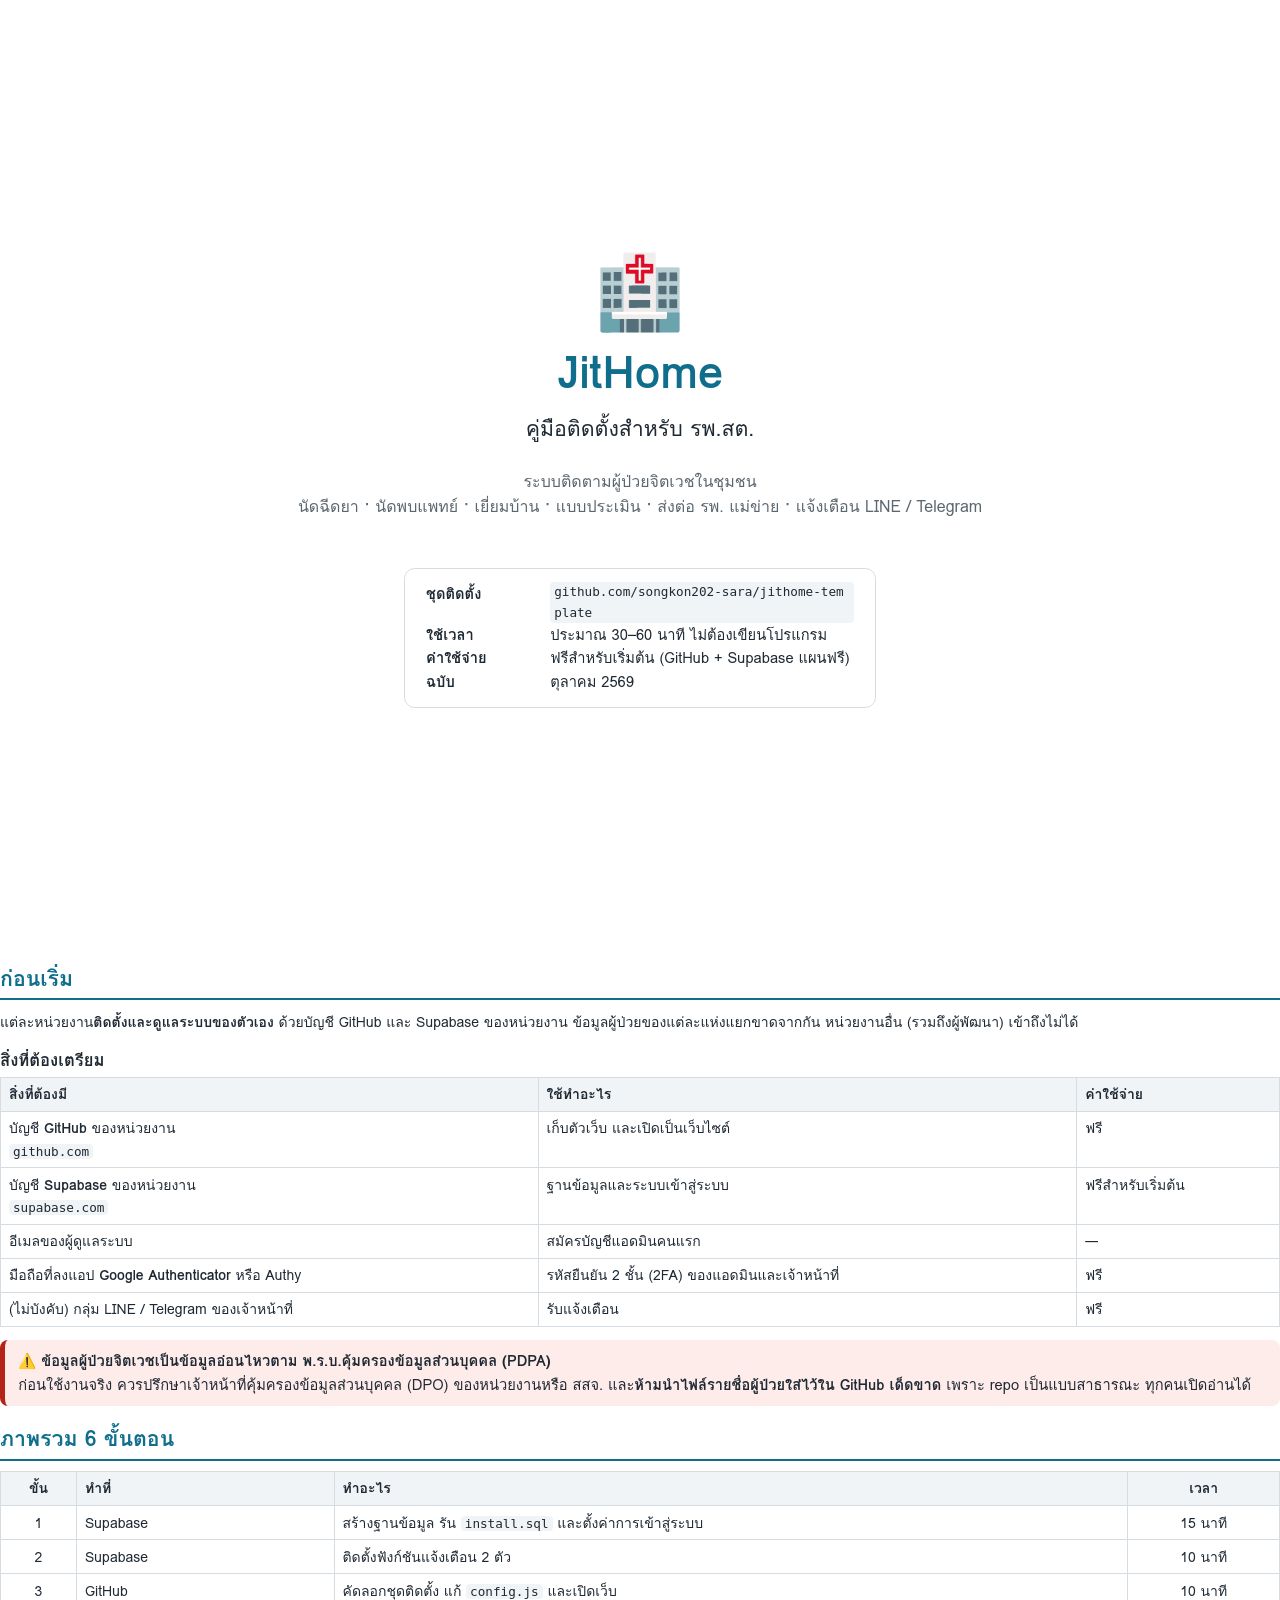
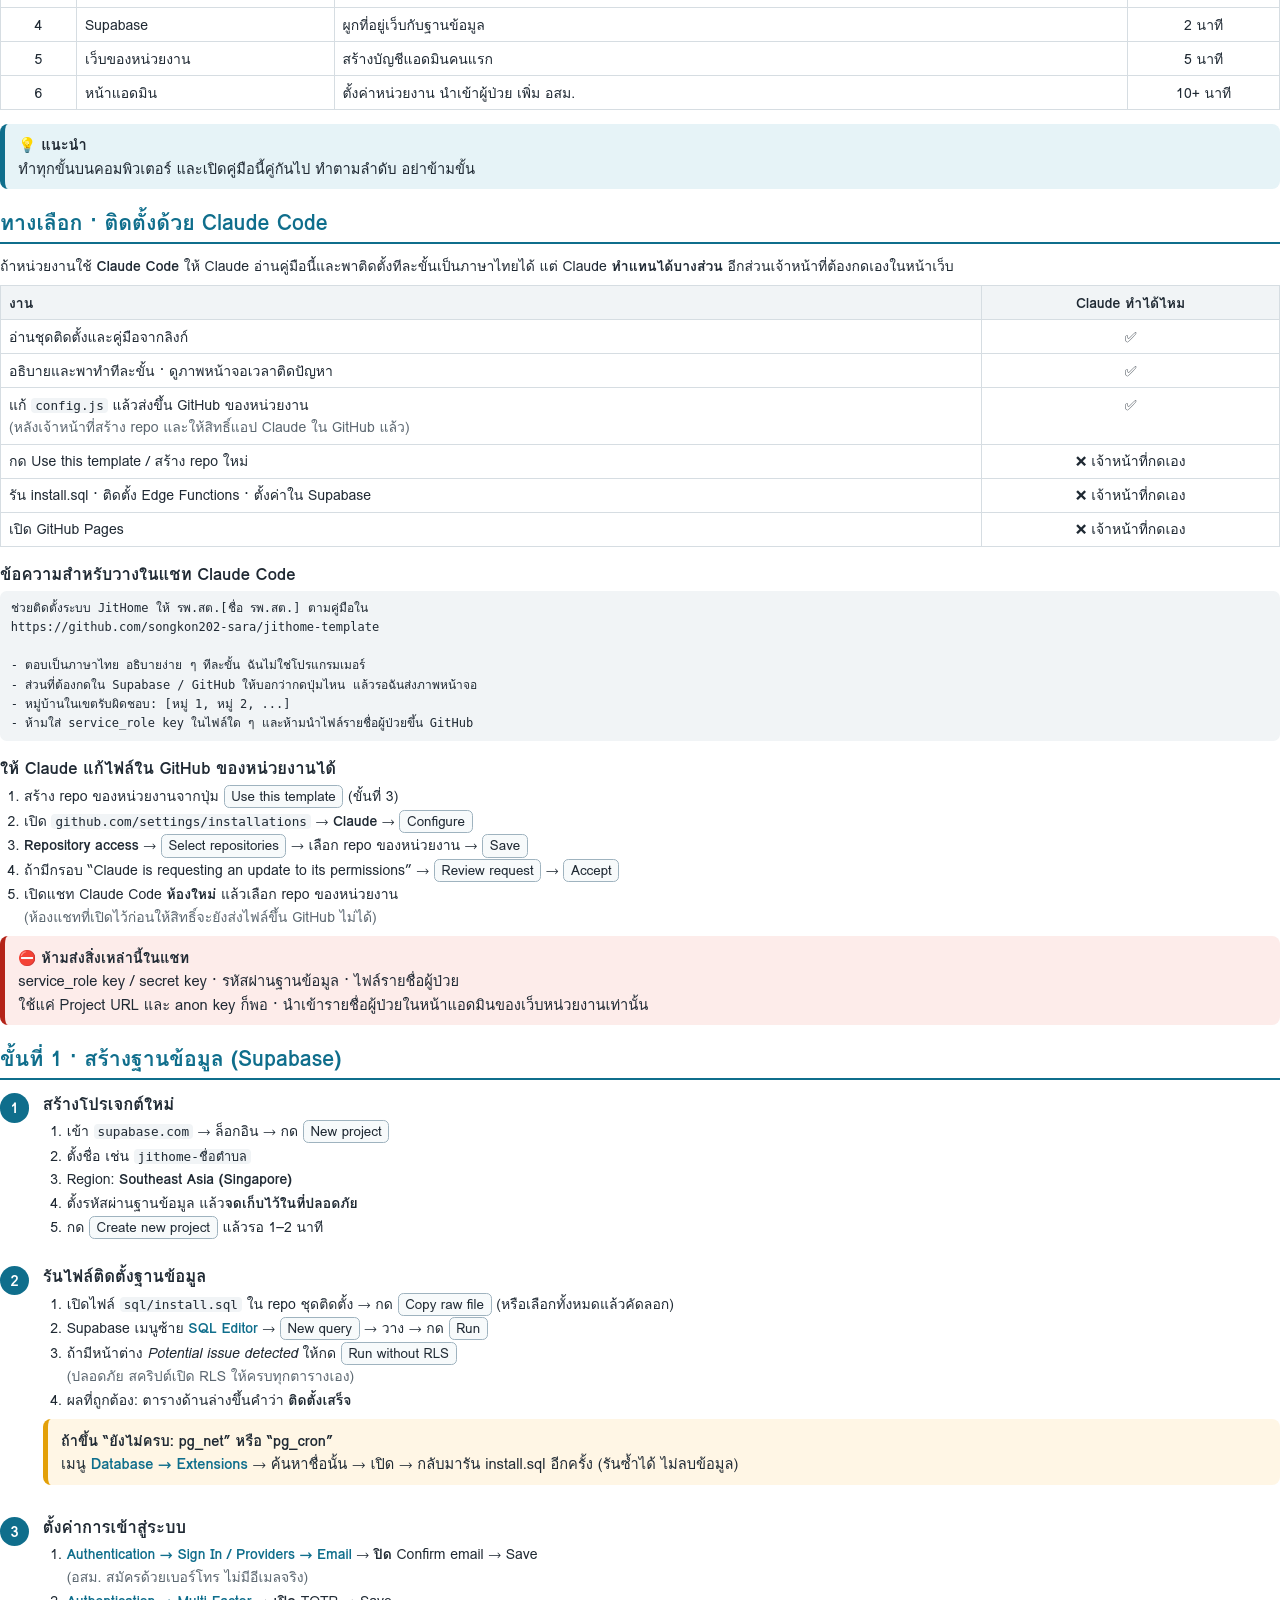
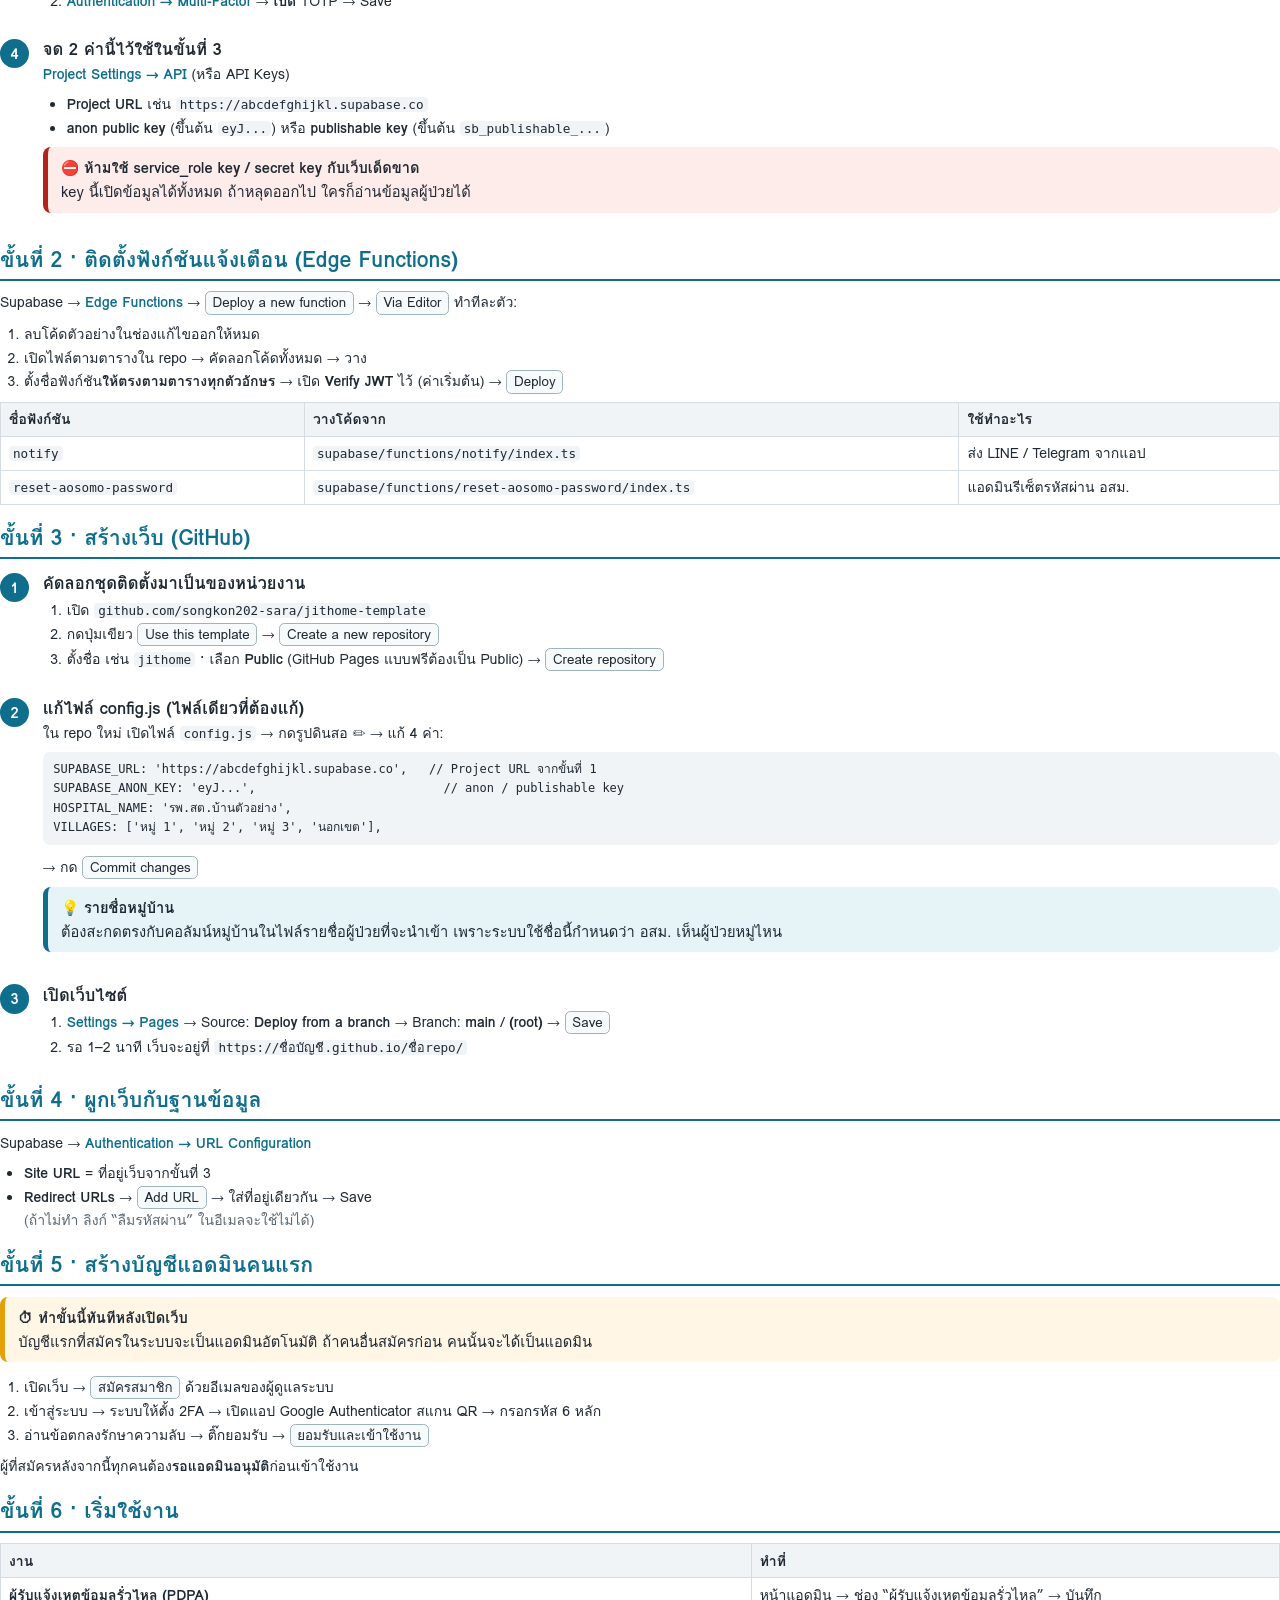
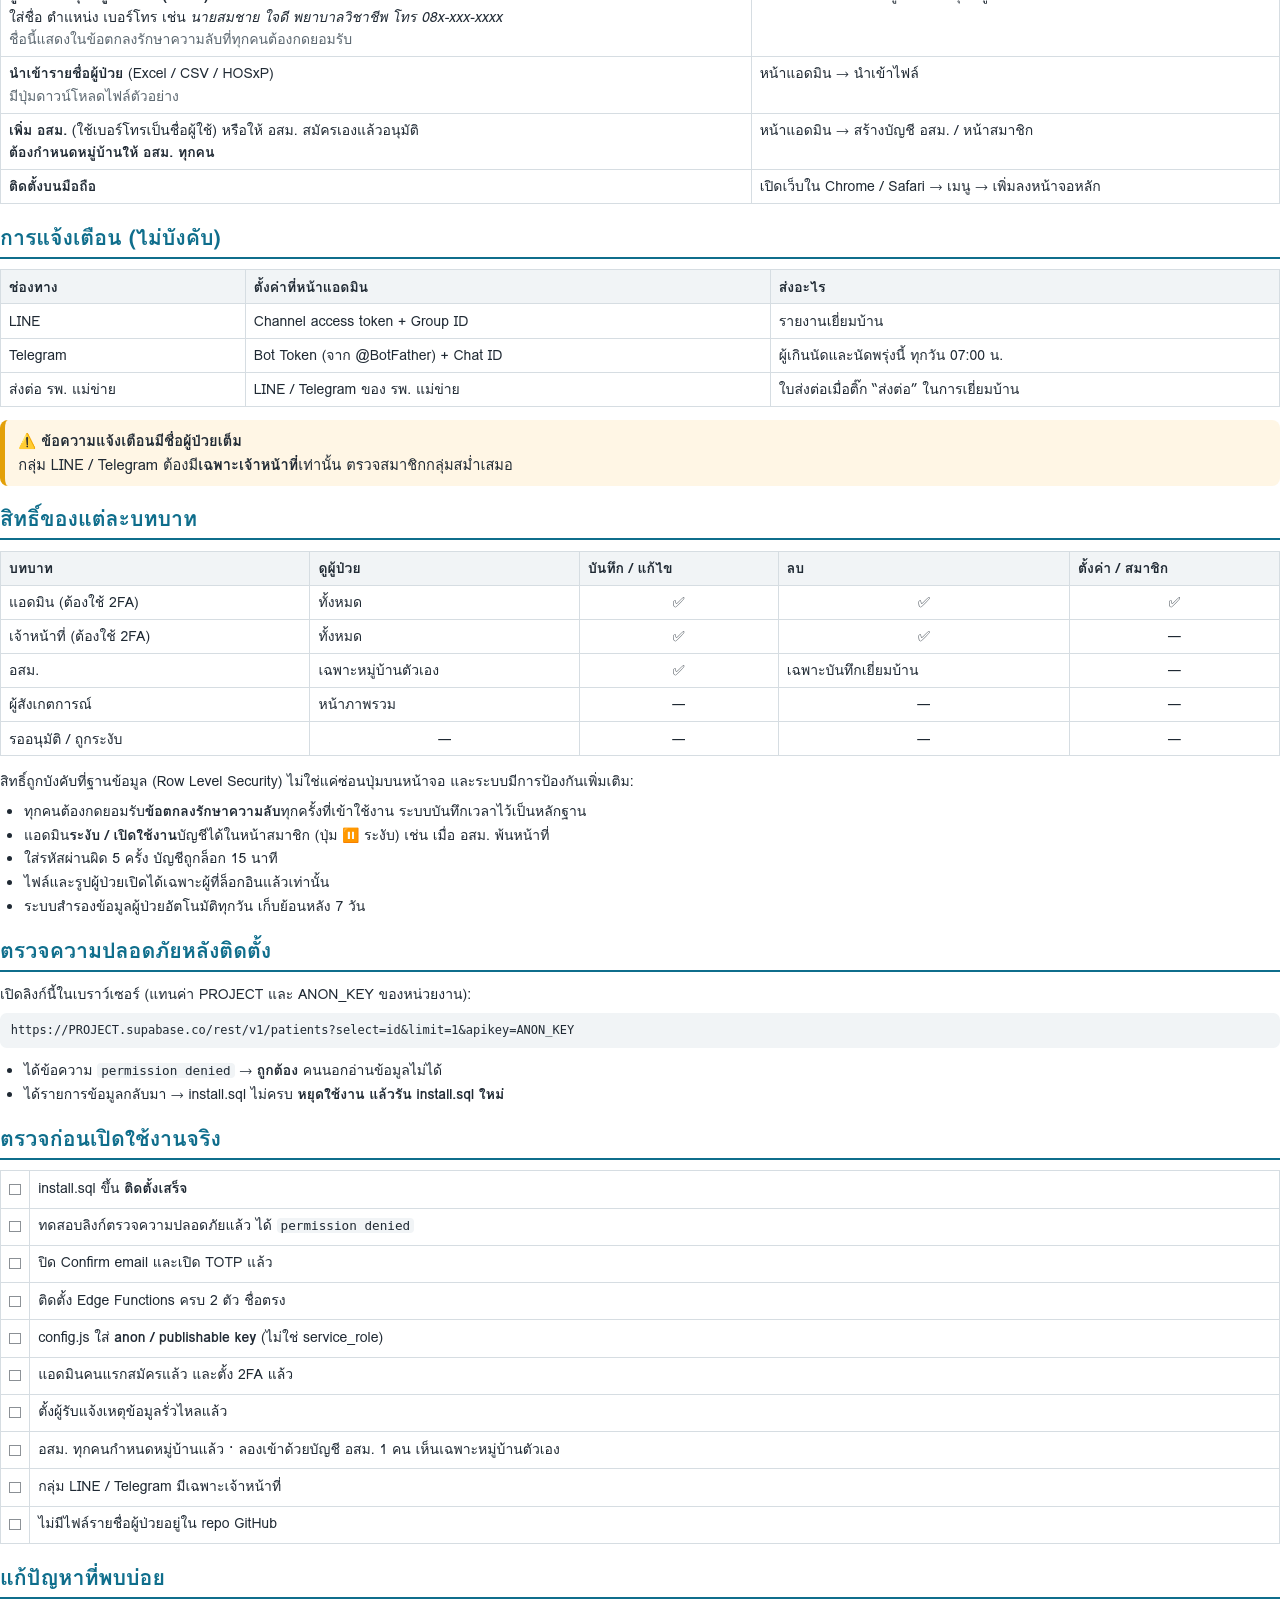
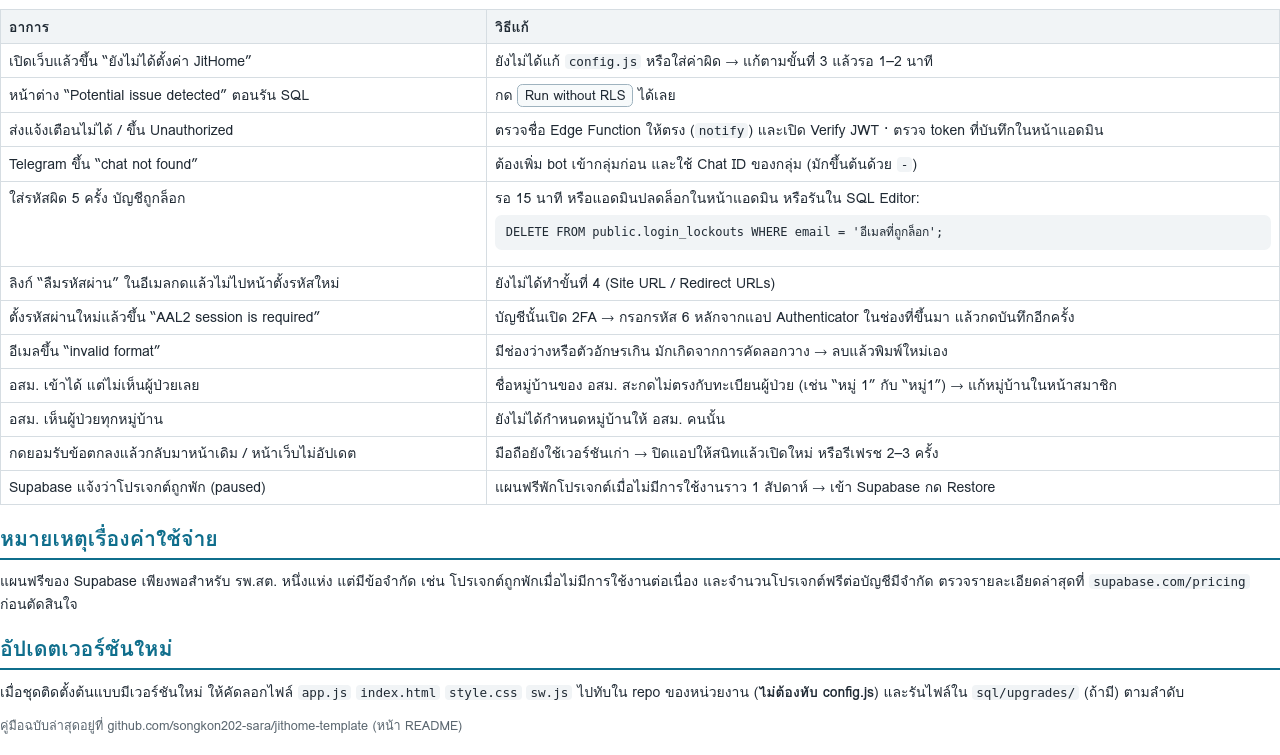
<file: guide/install-guide.html>
<!doctype html>
<html lang="th">
<head>
<meta charset="utf-8">
<title>คู่มือติดตั้ง JitHome</title>
<style>
  @page { size: A4; margin: 16mm 16mm 18mm; }
  :root { --ink:#1f2933; --muted:#5b6770; --brand:#0f6e8c; --brand-lt:#e6f3f7; --warn:#9a5b00; --warn-lt:#fff6e5; --red:#b42318; --red-lt:#fdecea; --line:#d6dde2; }
  * { box-sizing: border-box; }
  body { font-family: 'Loma', 'FreeSerif', sans-serif; color: var(--ink); font-size: 10.5pt; line-height: 1.6; margin: 0; background:#fff; }
  h1, h2, h3 { line-height: 1.35; margin: 0; }
  h2 { font-size: 16pt; color: var(--brand); margin: 0 0 8pt; padding-bottom: 4pt; border-bottom: 2px solid var(--brand); }
  h3 { font-size: 12.5pt; margin: 12pt 0 4pt; }
  p { margin: 0 0 6pt; }
  a { color: var(--brand); text-decoration: none; }
  code, .mono { font-family: 'DejaVu Sans Mono', monospace; font-size: 9.5pt; background: #f1f4f6; padding: 0 3pt; border-radius: 3pt; word-break: break-all; }
  pre { font-family: 'DejaVu Sans Mono', monospace; font-size: 9pt; background: #f1f4f6; padding: 6pt 8pt; border-radius: 5pt; white-space: pre-wrap; word-break: break-all; margin: 4pt 0 8pt; }
  .page { page-break-after: auto; }
  .cover { page-break-after: always; }
  section { break-inside: auto; }
  h2 { break-after: avoid; }
  table, .note, .warn, .danger, pre { break-inside: avoid; }
  table.trouble { break-inside: auto; }
  tr { break-inside: avoid; }
  .page:last-child { page-break-after: auto; }
  section { margin-bottom: 14pt; }
  .avoid { break-inside: avoid; }

  /* cover */
  .cover { height: 255mm; display: flex; flex-direction: column; justify-content: center; text-align: center; }
  .cover .logo { font-size: 54pt; line-height: 1; }
  .cover h1 { font-size: 34pt; color: var(--brand); margin-top: 10pt; }
  .cover .sub { font-size: 16pt; margin-top: 6pt; }
  .cover .desc { color: var(--muted); margin-top: 18pt; font-size: 12pt; }
  .cover .meta { margin: 36pt auto 0; border: 1px solid var(--line); border-radius: 8pt; padding: 10pt 16pt; text-align: left; max-width: 125mm; font-size: 11pt; }
  .cover .meta div { display: flex; gap: 8pt; }
  .cover .meta b { min-width: 30mm; }

  /* boxes */
  .note, .warn, .danger { border-radius: 6pt; padding: 7pt 10pt; margin: 6pt 0 10pt; font-size: 11pt; }
  .note { background: var(--brand-lt); border-left: 4pt solid var(--brand); }
  .warn { background: var(--warn-lt); border-left: 4pt solid #e3a008; }
  .danger { background: var(--red-lt); border-left: 4pt solid var(--red); }
  .note b:first-child, .warn b:first-child, .danger b:first-child { display: block; }

  /* steps */
  .step { display: flex; gap: 10pt; margin: 0 0 12pt; break-inside: avoid; }
  .num { flex: 0 0 22pt; height: 22pt; border-radius: 50%; background: var(--brand); color: #fff; font-weight: bold; text-align: center; line-height: 22pt; font-size: 11pt; margin-top: 2pt; }
  .step .body { flex: 1; min-width: 0; }
  .step .title { font-weight: bold; font-size: 12.5pt; }
  ol, ul { margin: 2pt 0 6pt; padding-left: 18pt; }
  li { margin: 1pt 0; }
  .btn { display: inline-block; border: 1px solid #9fb3bf; border-radius: 4pt; padding: 0 5pt; font-size: 10pt; background: #f7fafb; white-space: nowrap; }
  .path { color: var(--brand); font-weight: bold; }

  table { width: 100%; border-collapse: collapse; margin: 4pt 0 10pt; font-size: 10.5pt; }
  th, td { border: 1px solid var(--line); padding: 4pt 6pt; vertical-align: top; text-align: left; }
  th { background: #f1f4f6; }
  td.c, th.c { text-align: center; }
  .check td:first-child { width: 14pt; text-align: center; font-size: 12pt; }
  .footer-note { color: var(--muted); font-size: 9.5pt; margin-top: 10pt; }
</style>
</head>
<body>

<!-- ═════════ ปก ═════════ -->
<div class="page cover">
  <div class="logo">🏥</div>
  <h1>JitHome</h1>
  <div class="sub">คู่มือติดตั้งสำหรับ รพ.สต.</div>
  <div class="desc">ระบบติดตามผู้ป่วยจิตเวชในชุมชน<br>นัดฉีดยา · นัดพบแพทย์ · เยี่ยมบ้าน · แบบประเมิน · ส่งต่อ รพ. แม่ข่าย · แจ้งเตือน LINE / Telegram</div>
  <div class="meta">
    <div><b>ชุดติดตั้ง</b><span class="mono">github.com/songkon202-sara/jithome-template</span></div>
    <div><b>ใช้เวลา</b><span>ประมาณ 30–60 นาที ไม่ต้องเขียนโปรแกรม</span></div>
    <div><b>ค่าใช้จ่าย</b><span>ฟรีสำหรับเริ่มต้น (GitHub + Supabase แผนฟรี)</span></div>
    <div><b>ฉบับ</b><span>ตุลาคม 2569</span></div>
  </div>
</div>

<!-- ═════════ ก่อนเริ่ม ═════════ -->
<div class="page">
<section>
  <h2>ก่อนเริ่ม</h2>
  <p>แต่ละหน่วยงาน<b>ติดตั้งและดูแลระบบของตัวเอง</b> ด้วยบัญชี GitHub และ Supabase ของหน่วยงาน
  ข้อมูลผู้ป่วยของแต่ละแห่งแยกขาดจากกัน หน่วยงานอื่น (รวมถึงผู้พัฒนา) เข้าถึงไม่ได้</p>

  <h3>สิ่งที่ต้องเตรียม</h3>
  <table>
    <tr><th>สิ่งที่ต้องมี</th><th>ใช้ทำอะไร</th><th>ค่าใช้จ่าย</th></tr>
    <tr><td>บัญชี <b>GitHub</b> ของหน่วยงาน<br><span class="mono">github.com</span></td><td>เก็บตัวเว็บ และเปิดเป็นเว็บไซต์</td><td>ฟรี</td></tr>
    <tr><td>บัญชี <b>Supabase</b> ของหน่วยงาน<br><span class="mono">supabase.com</span></td><td>ฐานข้อมูลและระบบเข้าสู่ระบบ</td><td>ฟรีสำหรับเริ่มต้น</td></tr>
    <tr><td>อีเมลของผู้ดูแลระบบ</td><td>สมัครบัญชีแอดมินคนแรก</td><td>—</td></tr>
    <tr><td>มือถือที่ลงแอป <b>Google Authenticator</b> หรือ Authy</td><td>รหัสยืนยัน 2 ชั้น (2FA) ของแอดมินและเจ้าหน้าที่</td><td>ฟรี</td></tr>
    <tr><td>(ไม่บังคับ) กลุ่ม LINE / Telegram ของเจ้าหน้าที่</td><td>รับแจ้งเตือน</td><td>ฟรี</td></tr>
  </table>

  <div class="danger"><b>⚠️ ข้อมูลผู้ป่วยจิตเวชเป็นข้อมูลอ่อนไหวตาม พ.ร.บ.คุ้มครองข้อมูลส่วนบุคคล (PDPA)</b>
  ก่อนใช้งานจริง ควรปรึกษาเจ้าหน้าที่คุ้มครองข้อมูลส่วนบุคคล (DPO) ของหน่วยงานหรือ สสจ.
  และ<b>ห้ามนำไฟล์รายชื่อผู้ป่วยใส่ไว้ใน GitHub เด็ดขาด</b> เพราะ repo เป็นแบบสาธารณะ ทุกคนเปิดอ่านได้</div>
</section>

<section>
  <h2>ภาพรวม 6 ขั้นตอน</h2>
  <table>
    <tr><th class="c">ขั้น</th><th>ทำที่</th><th>ทำอะไร</th><th class="c">เวลา</th></tr>
    <tr><td class="c">1</td><td>Supabase</td><td>สร้างฐานข้อมูล รัน <code>install.sql</code> และตั้งค่าการเข้าสู่ระบบ</td><td class="c">15 นาที</td></tr>
    <tr><td class="c">2</td><td>Supabase</td><td>ติดตั้งฟังก์ชันแจ้งเตือน 2 ตัว</td><td class="c">10 นาที</td></tr>
    <tr><td class="c">3</td><td>GitHub</td><td>คัดลอกชุดติดตั้ง แก้ <code>config.js</code> และเปิดเว็บ</td><td class="c">10 นาที</td></tr>
    <tr><td class="c">4</td><td>Supabase</td><td>ผูกที่อยู่เว็บกับฐานข้อมูล</td><td class="c">2 นาที</td></tr>
    <tr><td class="c">5</td><td>เว็บของหน่วยงาน</td><td>สร้างบัญชีแอดมินคนแรก</td><td class="c">5 นาที</td></tr>
    <tr><td class="c">6</td><td>หน้าแอดมิน</td><td>ตั้งค่าหน่วยงาน นำเข้าผู้ป่วย เพิ่ม อสม.</td><td class="c">10+ นาที</td></tr>
  </table>
  <div class="note"><b>💡 แนะนำ</b>ทำทุกขั้นบนคอมพิวเตอร์ และเปิดคู่มือนี้คู่กันไป ทำตามลำดับ อย่าข้ามขั้น</div>
</section>


<section class="avoid" style="break-before: page">
  <h2>ทางเลือก · ติดตั้งด้วย Claude Code</h2>
  <p>ถ้าหน่วยงานใช้ <b>Claude Code</b> ให้ Claude อ่านคู่มือนี้และพาติดตั้งทีละขั้นเป็นภาษาไทยได้
  แต่ Claude <b>ทำแทนได้บางส่วน</b> อีกส่วนเจ้าหน้าที่ต้องกดเองในหน้าเว็บ</p>
  <table>
    <tr><th>งาน</th><th class="c">Claude ทำได้ไหม</th></tr>
    <tr><td>อ่านชุดติดตั้งและคู่มือจากลิงก์</td><td class="c">✅</td></tr>
    <tr><td>อธิบายและพาทำทีละขั้น · ดูภาพหน้าจอเวลาติดปัญหา</td><td class="c">✅</td></tr>
    <tr><td>แก้ <code>config.js</code> แล้วส่งขึ้น GitHub ของหน่วยงาน<br><span style="color:var(--muted)">(หลังเจ้าหน้าที่สร้าง repo และให้สิทธิ์แอป Claude ใน GitHub แล้ว)</span></td><td class="c">✅</td></tr>
    <tr><td>กด Use this template / สร้าง repo ใหม่</td><td class="c">❌ เจ้าหน้าที่กดเอง</td></tr>
    <tr><td>รัน install.sql · ติดตั้ง Edge Functions · ตั้งค่าใน Supabase</td><td class="c">❌ เจ้าหน้าที่กดเอง</td></tr>
    <tr><td>เปิด GitHub Pages</td><td class="c">❌ เจ้าหน้าที่กดเอง</td></tr>
  </table>

  <h3>ข้อความสำหรับวางในแชท Claude Code</h3>
<pre>ช่วยติดตั้งระบบ JitHome ให้ รพ.สต.[ชื่อ รพ.สต.] ตามคู่มือใน
https://github.com/songkon202-sara/jithome-template

- ตอบเป็นภาษาไทย อธิบายง่าย ๆ ทีละขั้น ฉันไม่ใช่โปรแกรมเมอร์
- ส่วนที่ต้องกดใน Supabase / GitHub ให้บอกว่ากดปุ่มไหน แล้วรอฉันส่งภาพหน้าจอ
- หมู่บ้านในเขตรับผิดชอบ: [หมู่ 1, หมู่ 2, ...]
- ห้ามใส่ service_role key ในไฟล์ใด ๆ และห้ามนำไฟล์รายชื่อผู้ป่วยขึ้น GitHub</pre>

  <h3>ให้ Claude แก้ไฟล์ใน GitHub ของหน่วยงานได้</h3>
  <ol>
    <li>สร้าง repo ของหน่วยงานจากปุ่ม <span class="btn">Use this template</span> (ขั้นที่ 3)</li>
    <li>เปิด <span class="mono">github.com/settings/installations</span> → <b>Claude</b> → <span class="btn">Configure</span></li>
    <li><b>Repository access</b> → <span class="btn">Select repositories</span> → เลือก repo ของหน่วยงาน → <span class="btn">Save</span></li>
    <li>ถ้ามีกรอบ “Claude is requesting an update to its permissions” → <span class="btn">Review request</span> → <span class="btn">Accept</span></li>
    <li>เปิดแชท Claude Code <b>ห้องใหม่</b> แล้วเลือก repo ของหน่วยงาน<br><span style="color:var(--muted)">(ห้องแชทที่เปิดไว้ก่อนให้สิทธิ์จะยังส่งไฟล์ขึ้น GitHub ไม่ได้)</span></li>
  </ol>

  <div class="danger"><b>⛔ ห้ามส่งสิ่งเหล่านี้ในแชท</b>
  service_role key / secret key · รหัสผ่านฐานข้อมูล · ไฟล์รายชื่อผู้ป่วย<br>
  ใช้แค่ Project URL และ anon key ก็พอ · นำเข้ารายชื่อผู้ป่วยในหน้าแอดมินของเว็บหน่วยงานเท่านั้น</div>
</section>
</div>

<!-- ═════════ ขั้นที่ 1 ═════════ -->
<div class="page">
<section>
  <h2>ขั้นที่ 1 · สร้างฐานข้อมูล (Supabase)</h2>

  <div class="step"><div class="num">1</div><div class="body">
    <div class="title">สร้างโปรเจกต์ใหม่</div>
    <ol>
      <li>เข้า <span class="mono">supabase.com</span> → ล็อกอิน → กด <span class="btn">New project</span></li>
      <li>ตั้งชื่อ เช่น <code>jithome-ชื่อตำบล</code></li>
      <li>Region: <b>Southeast Asia (Singapore)</b></li>
      <li>ตั้งรหัสผ่านฐานข้อมูล แล้ว<b>จดเก็บไว้ในที่ปลอดภัย</b></li>
      <li>กด <span class="btn">Create new project</span> แล้วรอ 1–2 นาที</li>
    </ol>
  </div></div>

  <div class="step"><div class="num">2</div><div class="body">
    <div class="title">รันไฟล์ติดตั้งฐานข้อมูล</div>
    <ol>
      <li>เปิดไฟล์ <code>sql/install.sql</code> ใน repo ชุดติดตั้ง → กด <span class="btn">Copy raw file</span> (หรือเลือกทั้งหมดแล้วคัดลอก)</li>
      <li>Supabase เมนูซ้าย <span class="path">SQL Editor</span> → <span class="btn">New query</span> → วาง → กด <span class="btn">Run</span></li>
      <li>ถ้ามีหน้าต่าง <i>Potential issue detected</i> ให้กด <span class="btn">Run without RLS</span><br>
          <span style="color:var(--muted)">(ปลอดภัย สคริปต์เปิด RLS ให้ครบทุกตารางเอง)</span></li>
      <li>ผลที่ถูกต้อง: ตารางด้านล่างขึ้นคำว่า <b>ติดตั้งเสร็จ</b></li>
    </ol>
    <div class="warn"><b>ถ้าขึ้น “ยังไม่ครบ: pg_net” หรือ “pg_cron”</b>
    เมนู <span class="path">Database → Extensions</span> → ค้นหาชื่อนั้น → เปิด → กลับมารัน install.sql อีกครั้ง (รันซ้ำได้ ไม่ลบข้อมูล)</div>
  </div></div>

  <div class="step"><div class="num">3</div><div class="body">
    <div class="title">ตั้งค่าการเข้าสู่ระบบ</div>
    <ol>
      <li><span class="path">Authentication → Sign In / Providers → Email</span> → <b>ปิด</b> Confirm email → Save<br>
          <span style="color:var(--muted)">(อสม. สมัครด้วยเบอร์โทร ไม่มีอีเมลจริง)</span></li>
      <li><span class="path">Authentication → Multi-Factor</span> → <b>เปิด</b> TOTP → Save</li>
    </ol>
  </div></div>

  <div class="step"><div class="num">4</div><div class="body">
    <div class="title">จด 2 ค่านี้ไว้ใช้ในขั้นที่ 3</div>
    <p><span class="path">Project Settings → API</span> (หรือ API Keys)</p>
    <ul>
      <li><b>Project URL</b> เช่น <code>https://abcdefghijkl.supabase.co</code></li>
      <li><b>anon public key</b> (ขึ้นต้น <code>eyJ...</code>) หรือ <b>publishable key</b> (ขึ้นต้น <code>sb_publishable_...</code>)</li>
    </ul>
    <div class="danger"><b>⛔ ห้ามใช้ service_role key / secret key กับเว็บเด็ดขาด</b>
    key นี้เปิดข้อมูลได้ทั้งหมด ถ้าหลุดออกไป ใครก็อ่านข้อมูลผู้ป่วยได้</div>
  </div></div>
</section>
</div>

<!-- ═════════ ขั้นที่ 2-3 ═════════ -->
<div class="page">
<section style="break-before: page">
  <h2>ขั้นที่ 2 · ติดตั้งฟังก์ชันแจ้งเตือน (Edge Functions)</h2>
  <p>Supabase → <span class="path">Edge Functions</span> → <span class="btn">Deploy a new function</span> → <span class="btn">Via Editor</span> ทำทีละตัว:</p>
  <ol>
    <li>ลบโค้ดตัวอย่างในช่องแก้ไขออกให้หมด</li>
    <li>เปิดไฟล์ตามตารางใน repo → คัดลอกโค้ดทั้งหมด → วาง</li>
    <li>ตั้งชื่อฟังก์ชัน<b>ให้ตรงตามตารางทุกตัวอักษร</b> → เปิด <b>Verify JWT</b> ไว้ (ค่าเริ่มต้น) → <span class="btn">Deploy</span></li>
  </ol>
  <table>
    <tr><th>ชื่อฟังก์ชัน</th><th>วางโค้ดจาก</th><th>ใช้ทำอะไร</th></tr>
    <tr><td><code>notify</code></td><td><code>supabase/functions/notify/index.ts</code></td><td>ส่ง LINE / Telegram จากแอป</td></tr>
    <tr><td><code>reset-aosomo-password</code></td><td><code>supabase/functions/reset-aosomo-password/index.ts</code></td><td>แอดมินรีเซ็ตรหัสผ่าน อสม.</td></tr>
  </table>
</section>

<section>
  <h2>ขั้นที่ 3 · สร้างเว็บ (GitHub)</h2>

  <div class="step"><div class="num">1</div><div class="body">
    <div class="title">คัดลอกชุดติดตั้งมาเป็นของหน่วยงาน</div>
    <ol>
      <li>เปิด <span class="mono">github.com/songkon202-sara/jithome-template</span></li>
      <li>กดปุ่มเขียว <span class="btn">Use this template</span> → <span class="btn">Create a new repository</span></li>
      <li>ตั้งชื่อ เช่น <code>jithome</code> · เลือก <b>Public</b> (GitHub Pages แบบฟรีต้องเป็น Public) → <span class="btn">Create repository</span></li>
    </ol>
  </div></div>

  <div class="step"><div class="num">2</div><div class="body">
    <div class="title">แก้ไฟล์ config.js (ไฟล์เดียวที่ต้องแก้)</div>
    <p>ใน repo ใหม่ เปิดไฟล์ <code>config.js</code> → กดรูปดินสอ ✏️ → แก้ 4 ค่า:</p>
<pre>SUPABASE_URL: 'https://abcdefghijkl.supabase.co',   // Project URL จากขั้นที่ 1
SUPABASE_ANON_KEY: 'eyJ...',                          // anon / publishable key
HOSPITAL_NAME: 'รพ.สต.บ้านตัวอย่าง',
VILLAGES: ['หมู่ 1', 'หมู่ 2', 'หมู่ 3', 'นอกเขต'],</pre>
    <p>→ กด <span class="btn">Commit changes</span></p>
    <div class="note"><b>💡 รายชื่อหมู่บ้าน</b>ต้องสะกดตรงกับคอลัมน์หมู่บ้านในไฟล์รายชื่อผู้ป่วยที่จะนำเข้า เพราะระบบใช้ชื่อนี้กำหนดว่า อสม. เห็นผู้ป่วยหมู่ไหน</div>
  </div></div>

  <div class="step"><div class="num">3</div><div class="body">
    <div class="title">เปิดเว็บไซต์</div>
    <ol>
      <li><span class="path">Settings → Pages</span> → Source: <b>Deploy from a branch</b> → Branch: <b>main</b> / <b>(root)</b> → <span class="btn">Save</span></li>
      <li>รอ 1–2 นาที เว็บจะอยู่ที่ <code>https://ชื่อบัญชี.github.io/ชื่อrepo/</code></li>
    </ol>
  </div></div>
</section>
</div>

<!-- ═════════ ขั้นที่ 4-6 ═════════ -->
<div class="page">
<section class="avoid">
  <h2>ขั้นที่ 4 · ผูกเว็บกับฐานข้อมูล</h2>
  <p>Supabase → <span class="path">Authentication → URL Configuration</span></p>
  <ul>
    <li><b>Site URL</b> = ที่อยู่เว็บจากขั้นที่ 3</li>
    <li><b>Redirect URLs</b> → <span class="btn">Add URL</span> → ใส่ที่อยู่เดียวกัน → Save<br>
        <span style="color:var(--muted)">(ถ้าไม่ทำ ลิงก์ “ลืมรหัสผ่าน” ในอีเมลจะใช้ไม่ได้)</span></li>
  </ul>
</section>

<section>
  <h2>ขั้นที่ 5 · สร้างบัญชีแอดมินคนแรก</h2>
  <div class="warn"><b>⏱ ทำขั้นนี้ทันทีหลังเปิดเว็บ</b>บัญชีแรกที่สมัครในระบบจะเป็นแอดมินอัตโนมัติ ถ้าคนอื่นสมัครก่อน คนนั้นจะได้เป็นแอดมิน</div>
  <ol>
    <li>เปิดเว็บ → <span class="btn">สมัครสมาชิก</span> ด้วยอีเมลของผู้ดูแลระบบ</li>
    <li>เข้าสู่ระบบ → ระบบให้ตั้ง 2FA → เปิดแอป Google Authenticator สแกน QR → กรอกรหัส 6 หลัก</li>
    <li>อ่านข้อตกลงรักษาความลับ → ติ๊กยอมรับ → <span class="btn">ยอมรับและเข้าใช้งาน</span></li>
  </ol>
  <p>ผู้ที่สมัครหลังจากนี้ทุกคนต้อง<b>รอแอดมินอนุมัติ</b>ก่อนเข้าใช้งาน</p>
</section>

<section>
  <h2>ขั้นที่ 6 · เริ่มใช้งาน</h2>
  <table>
    <tr><th>งาน</th><th>ทำที่</th></tr>
    <tr><td><b>ผู้รับแจ้งเหตุข้อมูลรั่วไหล (PDPA)</b><br>ใส่ชื่อ ตำแหน่ง เบอร์โทร เช่น <i>นายสมชาย ใจดี พยาบาลวิชาชีพ โทร 08x-xxx-xxxx</i><br><span style="color:var(--muted)">ชื่อนี้แสดงในข้อตกลงรักษาความลับที่ทุกคนต้องกดยอมรับ</span></td><td>หน้าแอดมิน → ช่อง “ผู้รับแจ้งเหตุข้อมูลรั่วไหล” → บันทึก</td></tr>
    <tr><td><b>นำเข้ารายชื่อผู้ป่วย</b> (Excel / CSV / HOSxP)<br><span style="color:var(--muted)">มีปุ่มดาวน์โหลดไฟล์ตัวอย่าง</span></td><td>หน้าแอดมิน → นำเข้าไฟล์</td></tr>
    <tr><td><b>เพิ่ม อสม.</b> (ใช้เบอร์โทรเป็นชื่อผู้ใช้) หรือให้ อสม. สมัครเองแล้วอนุมัติ<br><b>ต้องกำหนดหมู่บ้านให้ อสม. ทุกคน</b></td><td>หน้าแอดมิน → สร้างบัญชี อสม. / หน้าสมาชิก</td></tr>
    <tr><td><b>ติดตั้งบนมือถือ</b></td><td>เปิดเว็บใน Chrome / Safari → เมนู → เพิ่มลงหน้าจอหลัก</td></tr>
  </table>
</section>

<section class="avoid">
  <h2>การแจ้งเตือน (ไม่บังคับ)</h2>
  <table>
    <tr><th>ช่องทาง</th><th>ตั้งค่าที่หน้าแอดมิน</th><th>ส่งอะไร</th></tr>
    <tr><td>LINE</td><td>Channel access token + Group ID</td><td>รายงานเยี่ยมบ้าน</td></tr>
    <tr><td>Telegram</td><td>Bot Token (จาก @BotFather) + Chat ID</td><td>ผู้เกินนัดและนัดพรุ่งนี้ ทุกวัน 07:00 น.</td></tr>
    <tr><td>ส่งต่อ รพ. แม่ข่าย</td><td>LINE / Telegram ของ รพ. แม่ข่าย</td><td>ใบส่งต่อเมื่อติ๊ก “ส่งต่อ” ในการเยี่ยมบ้าน</td></tr>
  </table>
  <div class="warn"><b>⚠️ ข้อความแจ้งเตือนมีชื่อผู้ป่วยเต็ม</b>กลุ่ม LINE / Telegram ต้องมี<b>เฉพาะเจ้าหน้าที่</b>เท่านั้น ตรวจสมาชิกกลุ่มสม่ำเสมอ</div>
</section>
</div>

<!-- ═════════ ความปลอดภัย / สิทธิ์ ═════════ -->
<div class="page">
<section>
  <h2>สิทธิ์ของแต่ละบทบาท</h2>
  <table>
    <tr><th>บทบาท</th><th>ดูผู้ป่วย</th><th>บันทึก / แก้ไข</th><th>ลบ</th><th>ตั้งค่า / สมาชิก</th></tr>
    <tr><td>แอดมิน (ต้องใช้ 2FA)</td><td>ทั้งหมด</td><td class="c">✅</td><td class="c">✅</td><td class="c">✅</td></tr>
    <tr><td>เจ้าหน้าที่ (ต้องใช้ 2FA)</td><td>ทั้งหมด</td><td class="c">✅</td><td class="c">✅</td><td class="c">—</td></tr>
    <tr><td>อสม.</td><td>เฉพาะหมู่บ้านตัวเอง</td><td class="c">✅</td><td>เฉพาะบันทึกเยี่ยมบ้าน</td><td class="c">—</td></tr>
    <tr><td>ผู้สังเกตการณ์</td><td>หน้าภาพรวม</td><td class="c">—</td><td class="c">—</td><td class="c">—</td></tr>
    <tr><td>รออนุมัติ / ถูกระงับ</td><td class="c">—</td><td class="c">—</td><td class="c">—</td><td class="c">—</td></tr>
  </table>
  <p>สิทธิ์ถูกบังคับที่ฐานข้อมูล (Row Level Security) ไม่ใช่แค่ซ่อนปุ่มบนหน้าจอ และระบบมีการป้องกันเพิ่มเติม:</p>
  <ul>
    <li>ทุกคนต้องกดยอมรับ<b>ข้อตกลงรักษาความลับ</b>ทุกครั้งที่เข้าใช้งาน ระบบบันทึกเวลาไว้เป็นหลักฐาน</li>
    <li>แอดมิน<b>ระงับ / เปิดใช้งาน</b>บัญชีได้ในหน้าสมาชิก (ปุ่ม ⏸️ ระงับ) เช่น เมื่อ อสม. พ้นหน้าที่</li>
    <li>ใส่รหัสผ่านผิด 5 ครั้ง บัญชีถูกล็อก 15 นาที</li>
    <li>ไฟล์และรูปผู้ป่วยเปิดได้เฉพาะผู้ที่ล็อกอินแล้วเท่านั้น</li>
    <li>ระบบสำรองข้อมูลผู้ป่วยอัตโนมัติทุกวัน เก็บย้อนหลัง 7 วัน</li>
  </ul>
</section>

<section class="avoid">
  <h2>ตรวจความปลอดภัยหลังติดตั้ง</h2>
  <p>เปิดลิงก์นี้ในเบราว์เซอร์ (แทนค่า PROJECT และ ANON_KEY ของหน่วยงาน):</p>
<pre>https://PROJECT.supabase.co/rest/v1/patients?select=id&amp;limit=1&amp;apikey=ANON_KEY</pre>
  <ul>
    <li>ได้ข้อความ <code>permission denied</code> → <b>ถูกต้อง</b> คนนอกอ่านข้อมูลไม่ได้</li>
    <li>ได้รายการข้อมูลกลับมา → install.sql ไม่ครบ <b>หยุดใช้งาน แล้วรัน install.sql ใหม่</b></li>
  </ul>
</section>

<section class="avoid">
  <h2>ตรวจก่อนเปิดใช้งานจริง</h2>
  <table class="check">
    <tr><td>☐</td><td>install.sql ขึ้น <b>ติดตั้งเสร็จ</b></td></tr>
    <tr><td>☐</td><td>ทดสอบลิงก์ตรวจความปลอดภัยแล้ว ได้ <code>permission denied</code></td></tr>
    <tr><td>☐</td><td>ปิด Confirm email และเปิด TOTP แล้ว</td></tr>
    <tr><td>☐</td><td>ติดตั้ง Edge Functions ครบ 2 ตัว ชื่อตรง</td></tr>
    <tr><td>☐</td><td>config.js ใส่ <b>anon / publishable key</b> (ไม่ใช่ service_role)</td></tr>
    <tr><td>☐</td><td>แอดมินคนแรกสมัครแล้ว และตั้ง 2FA แล้ว</td></tr>
    <tr><td>☐</td><td>ตั้งผู้รับแจ้งเหตุข้อมูลรั่วไหลแล้ว</td></tr>
    <tr><td>☐</td><td>อสม. ทุกคนกำหนดหมู่บ้านแล้ว · ลองเข้าด้วยบัญชี อสม. 1 คน เห็นเฉพาะหมู่บ้านตัวเอง</td></tr>
    <tr><td>☐</td><td>กลุ่ม LINE / Telegram มีเฉพาะเจ้าหน้าที่</td></tr>
    <tr><td>☐</td><td>ไม่มีไฟล์รายชื่อผู้ป่วยอยู่ใน repo GitHub</td></tr>
  </table>
</section>
</div>

<!-- ═════════ แก้ปัญหา ═════════ -->
<div class="page">
<section>
  <h2>แก้ปัญหาที่พบบ่อย</h2>
  <table class="trouble">
    <tr><th style="width:38%">อาการ</th><th>วิธีแก้</th></tr>
    <tr><td>เปิดเว็บแล้วขึ้น “ยังไม่ได้ตั้งค่า JitHome”</td><td>ยังไม่ได้แก้ <code>config.js</code> หรือใส่ค่าผิด → แก้ตามขั้นที่ 3 แล้วรอ 1–2 นาที</td></tr>
    <tr><td>หน้าต่าง “Potential issue detected” ตอนรัน SQL</td><td>กด <span class="btn">Run without RLS</span> ได้เลย</td></tr>
    <tr><td>ส่งแจ้งเตือนไม่ได้ / ขึ้น Unauthorized</td><td>ตรวจชื่อ Edge Function ให้ตรง (<code>notify</code>) และเปิด Verify JWT · ตรวจ token ที่บันทึกในหน้าแอดมิน</td></tr>
    <tr><td>Telegram ขึ้น “chat not found”</td><td>ต้องเพิ่ม bot เข้ากลุ่มก่อน และใช้ Chat ID ของกลุ่ม (มักขึ้นต้นด้วย <code>-</code>)</td></tr>
    <tr><td>ใส่รหัสผิด 5 ครั้ง บัญชีถูกล็อก</td><td>รอ 15 นาที หรือแอดมินปลดล็อกในหน้าแอดมิน หรือรันใน SQL Editor:<pre>DELETE FROM public.login_lockouts WHERE email = 'อีเมลที่ถูกล็อก';</pre></td></tr>
    <tr><td>ลิงก์ “ลืมรหัสผ่าน” ในอีเมลกดแล้วไม่ไปหน้าตั้งรหัสใหม่</td><td>ยังไม่ได้ทำขั้นที่ 4 (Site URL / Redirect URLs)</td></tr>
    <tr><td>ตั้งรหัสผ่านใหม่แล้วขึ้น “AAL2 session is required”</td><td>บัญชีนั้นเปิด 2FA → กรอกรหัส 6 หลักจากแอป Authenticator ในช่องที่ขึ้นมา แล้วกดบันทึกอีกครั้ง</td></tr>
    <tr><td>อีเมลขึ้น “invalid format”</td><td>มีช่องว่างหรือตัวอักษรเกิน มักเกิดจากการคัดลอกวาง → ลบแล้วพิมพ์ใหม่เอง</td></tr>
    <tr><td>อสม. เข้าได้ แต่ไม่เห็นผู้ป่วยเลย</td><td>ชื่อหมู่บ้านของ อสม. สะกดไม่ตรงกับทะเบียนผู้ป่วย (เช่น “หมู่ 1” กับ “หมู่1”) → แก้หมู่บ้านในหน้าสมาชิก</td></tr>
    <tr><td>อสม. เห็นผู้ป่วยทุกหมู่บ้าน</td><td>ยังไม่ได้กำหนดหมู่บ้านให้ อสม. คนนั้น</td></tr>
    <tr><td>กดยอมรับข้อตกลงแล้วกลับมาหน้าเดิม / หน้าเว็บไม่อัปเดต</td><td>มือถือยังใช้เวอร์ชันเก่า → ปิดแอปให้สนิทแล้วเปิดใหม่ หรือรีเฟรช 2–3 ครั้ง</td></tr>
    <tr><td>Supabase แจ้งว่าโปรเจกต์ถูกพัก (paused)</td><td>แผนฟรีพักโปรเจกต์เมื่อไม่มีการใช้งานราว 1 สัปดาห์ → เข้า Supabase กด Restore</td></tr>
  </table>
</section>

<section class="avoid">
  <h2>หมายเหตุเรื่องค่าใช้จ่าย</h2>
  <p>แผนฟรีของ Supabase เพียงพอสำหรับ รพ.สต. หนึ่งแห่ง แต่มีข้อจำกัด เช่น โปรเจกต์ถูกพักเมื่อไม่มีการใช้งานต่อเนื่อง และจำนวนโปรเจกต์ฟรีต่อบัญชีมีจำกัด
  ตรวจรายละเอียดล่าสุดที่ <span class="mono">supabase.com/pricing</span> ก่อนตัดสินใจ</p>
</section>

<section class="avoid">
  <h2>อัปเดตเวอร์ชันใหม่</h2>
  <p>เมื่อชุดติดตั้งต้นแบบมีเวอร์ชันใหม่ ให้คัดลอกไฟล์ <code>app.js</code> <code>index.html</code> <code>style.css</code> <code>sw.js</code>
  ไปทับใน repo ของหน่วยงาน (<b>ไม่ต้องทับ config.js</b>) และรันไฟล์ใน <code>sql/upgrades/</code> (ถ้ามี) ตามลำดับ</p>
  <p class="footer-note">คู่มือฉบับล่าสุดอยู่ที่ github.com/songkon202-sara/jithome-template (หน้า README)</p>
</section>


</div>

</body>
</html>
</file>
